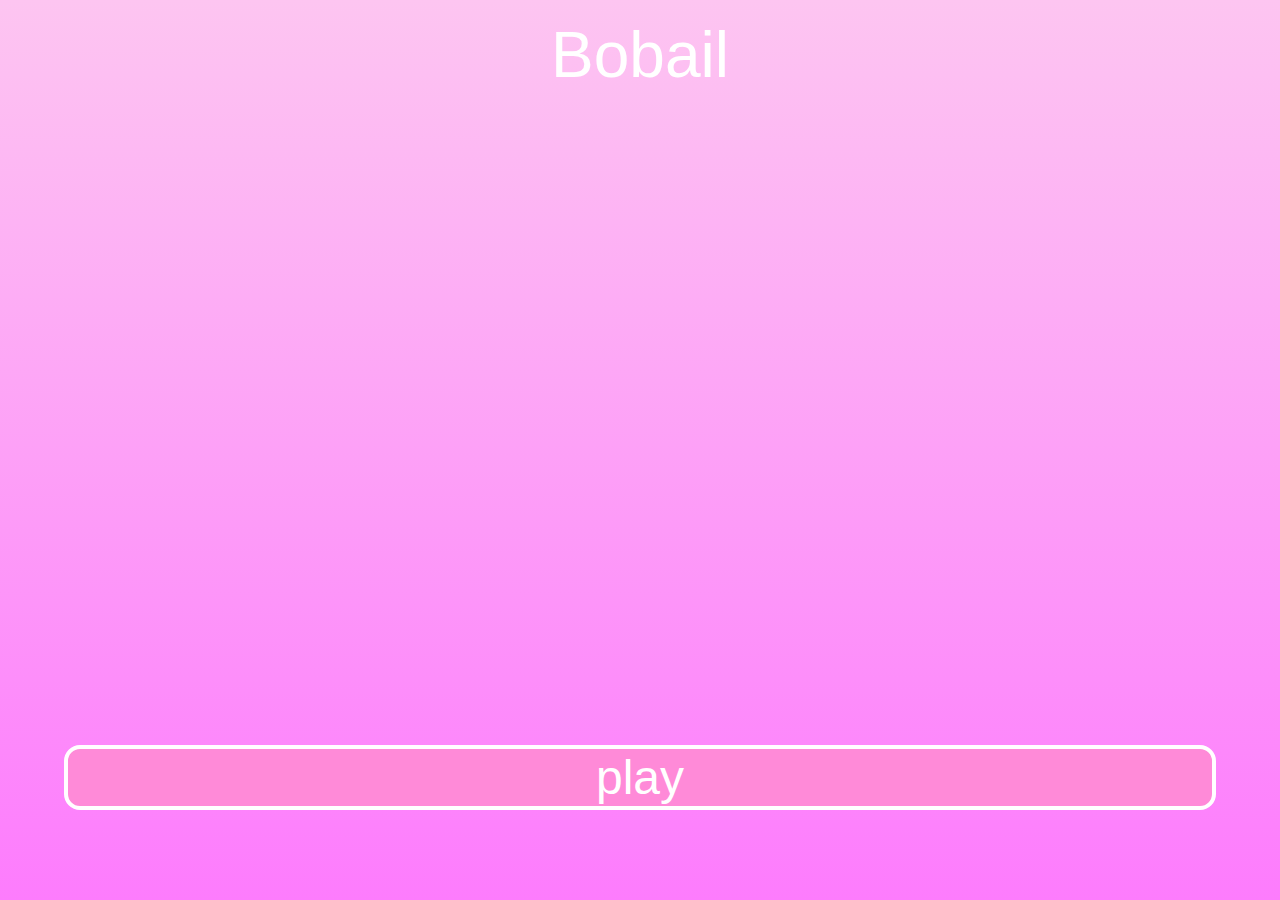
<file: bobail/index.html>
<!DOCTYPE html>
<head>
  <meta charset="UTF-8">
  <meta name="viewport" content="width=device-width, initial-scale=1" />
  <link rel="stylesheet" href="./style.css">
  <script src="https://code.jquery.com/jquery-3.3.1.js"></script>
	<script src="./script.js"></script>
  <link rel="preconnect" href="https://fonts.googleapis.com">
  <link rel="preconnect" href="https://fonts.gstatic.com" crossorigin>
  <link href="https://fonts.googleapis.com/css2?family=Jua&family=Slackey&display=swap" rel="stylesheet">
</head>
<body>
<div class="content-container title-container">
  <div class="title">Bobail</div>
  <div class="btn-container">
    <input class="title-btn" type="button" value="play">
  </div>
</div>
<div class="content-container game-container" style="display: none;">
  <div class="p1-display msg-display"></div>
  <div class="table-container">
    <div class="table-cell" id="c-1-1"></div>
    <div class="table-cell" id="c-1-2"></div>
    <div class="table-cell" id="c-1-3"></div>
    <div class="table-cell" id="c-1-4"></div>
    <div class="table-cell" id="c-1-5"></div>
    <div class="table-cell" id="c-2-1"></div>
    <div class="table-cell" id="c-2-2"></div>
    <div class="table-cell" id="c-2-3"></div>
    <div class="table-cell" id="c-2-4"></div>
    <div class="table-cell" id="c-2-5"></div>
    <div class="table-cell" id="c-3-1"></div>
    <div class="table-cell" id="c-3-2"></div>
    <div class="table-cell" id="c-3-3"></div>
    <div class="table-cell" id="c-3-4"></div>
    <div class="table-cell" id="c-3-5"></div>
    <div class="table-cell" id="c-4-1"></div>
    <div class="table-cell" id="c-4-2"></div>
    <div class="table-cell" id="c-4-3"></div>
    <div class="table-cell" id="c-4-4"></div>
    <div class="table-cell" id="c-4-5"></div>
    <div class="table-cell" id="c-5-1"></div>
    <div class="table-cell" id="c-5-2"></div>
    <div class="table-cell" id="c-5-3"></div>
    <div class="table-cell" id="c-5-4"></div>
    <div class="table-cell" id="c-5-5"></div>
  </div>
  <div class="p2-display msg-display"></div>
</div>
</body>

</html>
</file>
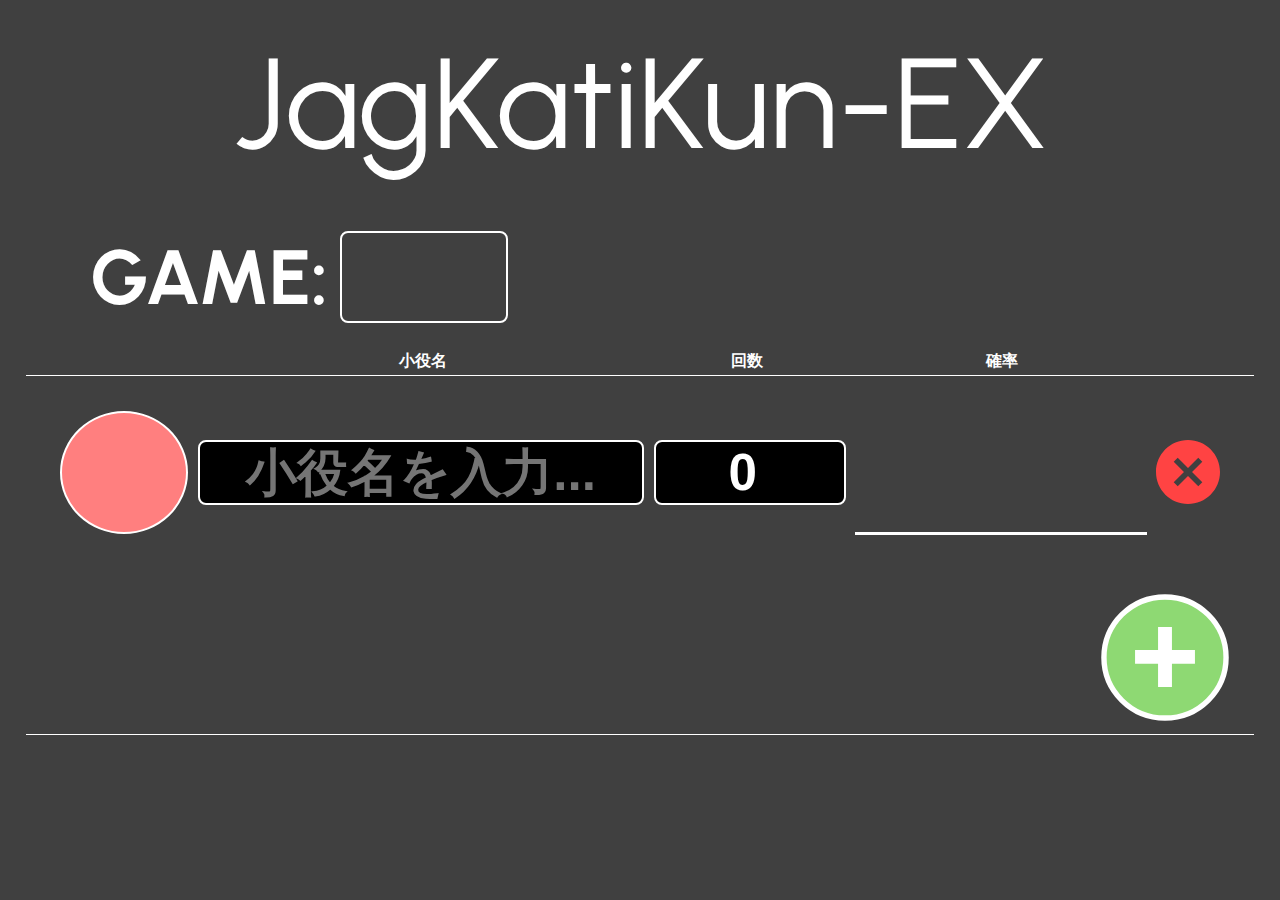
<file: jagkati/index.html>
<!DOCTYPE html>

<HEAD>
    <meta name="viewport" content="width=device-width, initial-scale=1">
    <meta charset="UTF-8">
    <link rel="stylesheet" href="./style.css">
    <script src="./jquery.min.js"></script>
    <script src="./source.js"></script>
    <link rel="preconnect" href="https://fonts.googleapis.com">
    <link rel="preconnect" href="https://fonts.gstatic.com" crossorigin>
    <link href="https://fonts.googleapis.com/css2?family=Urbanist:ital,wght@0,100..900;1,100..900&display=swap" rel="stylesheet">
    <link href="https://fonts.googleapis.com/css2?family=Orbitron:wght@400..900&display=swap" rel="stylesheet">
</HEAD>

<BODY>
    <div class="content_container">
        <div class="title_box">
            JagKatiKun-EX
        </div>
        <div class="game_input_box">
            <label class="game_input_label">
                GAME:
            </label>
            <input type="number" class="game_input">
        </div>
        <div class="counter_header_box">
            <table class="counter_header">
                <tr>
                        <th class="button_header_cell"></th>
                        <th class="name_header_cell">
                            小役名
                        </th>
                        <th class="count_header_cell">
                            回数
                        </th>
                        <th class="prob_header_cell">確率</th>
                        <th class="remove_header_cell"></th>
                </tr>
            </table>
        </div>
        <div class="counter_box">
            <div class="counter">
                <table class="counter_table">
                    <tr>
                        <td class="button_cell">
                            <input type="button" class="count_button" style="background-color:#ff7f7f;">
                        </td>
                        <td class="name_cell">
                            <input type="text" class="count_name" placeholder="小役名を入力...">
                        </td>
                        <td class="count_cell">
                            <input type="number" class="count_input" value="0">
                        </td>
                        <td class="prob_cell"></td>
                        <td class="remove_cell"><input type="button" class="remove_button"></td>
                    </tr>
                </table>
            </div>
        </div>
        <div class="counter_add_box">
            <input type="button" class="add_button">
        </div>
    </div>

    <div class="hidden_elm" style="display:none;">
        <div class="counter counter_copy">
            <table class="counter_table">
                <tr>
                    <td class="button_cell">
                        <input type="button" class="count_button">
                    </td>
                    <td class="name_cell">
                        <input type="text" class="count_name" placeholder="小役名を入力...">
                    </td>
                    <td class="count_cell">
                        <input type="number" class="count_input" value="0">
                    </td>
                    <td class="prob_cell"></td>
                    <td class="remove_cell"><input type="button" class="remove_button"></td>
                </tr>
            </table>
        </div>
    </div>
</BODY>
</html>
</file>
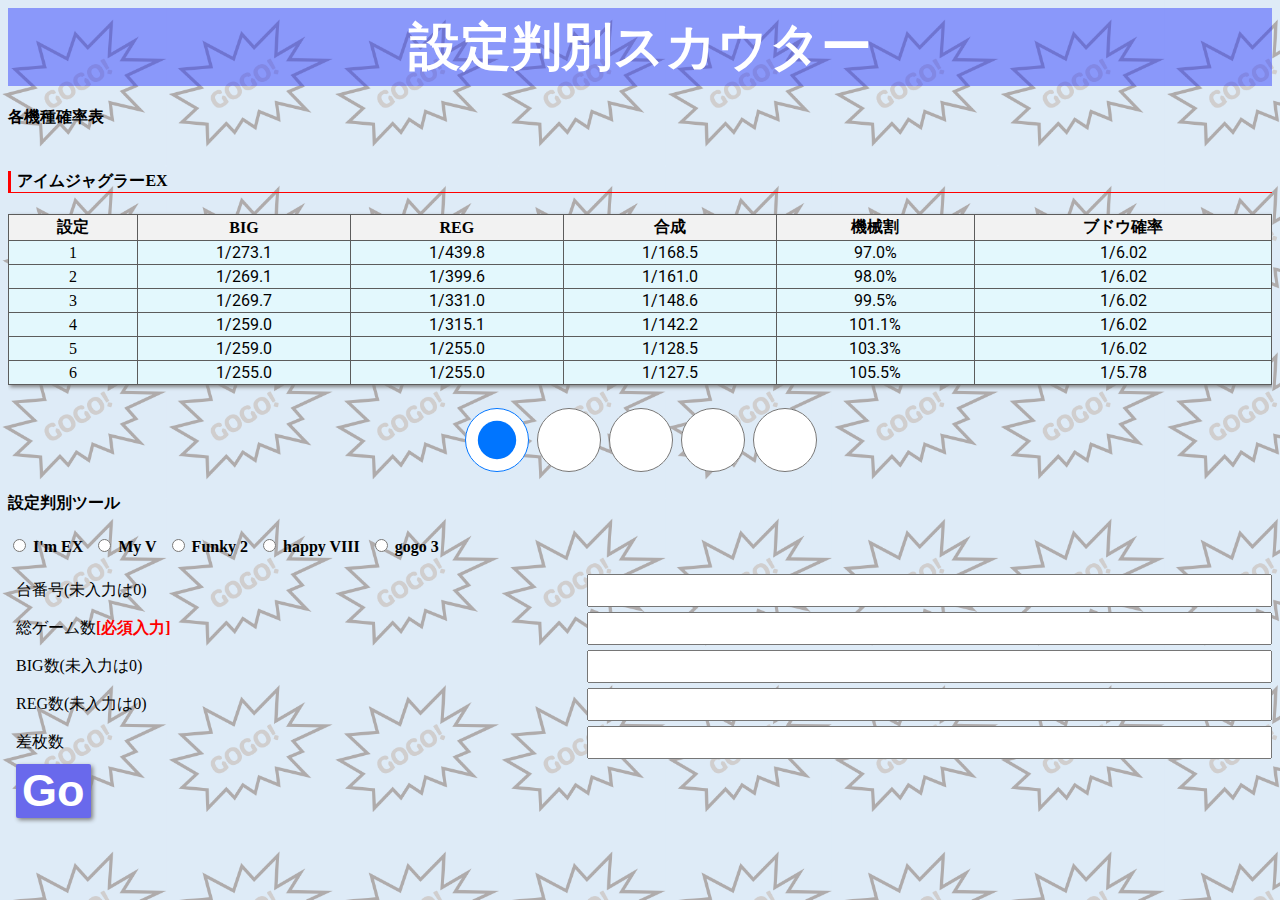
<file: jagsim/index.html>
<!DOCTYPE HTML>

<HEAD>

	<meta charset="utf-8">
	<meta name="viewport" content="width=device-width, initial-scale=1, minimum-scale=1.0" />
	<title>設定スカウター</title>
	<link rel="stylesheet" href="./style.css">
	<script src="https://code.jquery.com/jquery-3.3.1.js"></script>
	<script src="./source.js"></script>
	<link rel="preconnect" href="https://fonts.googleapis.com">
<link rel="preconnect" href="https://fonts.gstatic.com" crossorigin>
<link href="https://fonts.googleapis.com/css2?family=Roboto:ital,wght@0,100..900;1,100..900&display=swap" rel="stylesheet">
</HEAD>

<BODY>

<div class="title">設定判別スカウター</div>
<h4 class="content_title">各機種確率表</h4>
<div class = "content_table">
	<div class = "Im disp">
		<h4 class="machinetitle">アイムジャグラーEX</h4>
		
		<table class="setting">
		
			<tr>
				<th>設定</th>
				<th>BIG</th>
				<th>REG</th>
				<th>合成</th>
				<th>機械割</th>
				<th>ブドウ確率</th>
			</tr>
			
			<tr>
				<td>1</td>
				<td class="tbl_txt imbig">1/273.1</td>
				<td class="tbl_txt imreg">1/439.8</td>
				<td class="tbl_txt imcom">1/168.5</td>
				<td class="tbl_txt imroi">97.0%</td>
				<td class="tbl_txt imgrape">1/6.02</td>
			</tr>
			
			<tr>
				<td>2</td>
				<td class="tbl_txt imbig">1/269.1</td>
				<td class="tbl_txt imreg">1/399.6</td>
				<td class="tbl_txt imcom">1/161.0</td>
				<td class="tbl_txt imroi">98.0%</td>
				<td class="tbl_txt imgrape">1/6.02</td>
			</tr>
			
			<tr>
				<td>3</td>
				<td class="tbl_txt imbig">1/269.7</td>
				<td class="tbl_txt imreg">1/331.0</td>
				<td class="tbl_txt imcom">1/148.6</td>
				<td class="tbl_txt imroi">99.5%</td>
				<td class="tbl_txt imgrape">1/6.02</td>
			</tr>
			
			<tr>
				<td>4</td>
				<td class="tbl_txt imbig">1/259.0</td>
				<td class="tbl_txt imreg">1/315.1</td>
				<td class="tbl_txt imcom">1/142.2</td>
				<td class="tbl_txt imroi">101.1%</td>
				<td class="tbl_txt imgrape">1/6.02</td>
			</tr>
			
			<tr>
				<td>5</td>
				<td class="tbl_txt imbig">1/259.0</td>
				<td class="tbl_txt imreg">1/255.0</td>
				<td class="tbl_txt imcom">1/128.5</td>
				<td class="tbl_txt imroi">103.3%</td>
				<td class="tbl_txt imgrape">1/6.02</td>
			</tr>
			
			<tr>
				<td>6</td>
				<td class="tbl_txt imbig">1/255.0</td>
				<td class="tbl_txt imreg">1/255.0</td>
				<td class="tbl_txt imcom">1/127.5</td>
				<td class="tbl_txt imroi">105.5%</td>
				<td class="tbl_txt imgrape">1/5.78</td>
			</tr>
			
		</table>

	</div>
	<div class = "My disp">
		<h4 class="machinetitle">MyジャグラーV</h4>
		
		<table class="setting">
		
			<tr>
				<th>設定</th>
				<th>BIG</th>
				<th>REG</th>
				<th>合成</th>
				<th>機械割</th>
				<th>ブドウ確率</th>
			</tr>
			
			<tr>
				<td>1</td>
				<td class="tbl_txt mybig">1/273.1</td>
				<td class="tbl_txt myreg">1/409.6</td>
				<td class="tbl_txt mycom">1/163.8</td>
				<td class="tbl_txt myroi">97.0%</td>
				<td class="tbl_txt mygrape">1/5.9</td>
			</tr>
			
			<tr>
				<td>2</td>
				<td class="tbl_txt mybig">1/270.8</td>
				<td class="tbl_txt myreg">1/385.5</td>
				<td class="tbl_txt mycom">1/159.1</td>
				<td class="tbl_txt myroi">98.0%</td>
				<td class="tbl_txt mygrape">1/5.85</td>
			</tr>
			
			<tr>
				<td>3</td>
				<td class="tbl_txt mybig">1/266.4</td>
				<td class="tbl_txt myreg">1/336.1</td>
				<td class="tbl_txt mycom">1/148.6</td>
				<td class="tbl_txt myroi">99.9%</td>
				<td class="tbl_txt mygrape">1/5.8</td>
			</tr>
			
			<tr>
				<td>4</td>
				<td class="tbl_txt mybig">1/254.0</td>
				<td class="tbl_txt myreg">1/290.0</td>
				<td class="tbl_txt mycom">1/135.4</td>
				<td class="tbl_txt myroi">102.8%</td>
				<td class="tbl_txt mygrape">1/5.78</td>
			</tr>
			
			<tr>
				<td>5</td>
				<td class="tbl_txt mybig">1/240.1</td>
				<td class="tbl_txt myreg">1/268.6</td>
				<td class="tbl_txt mycom">1/126.8</td>
				<td class="tbl_txt myroi">105.3%</td>
				<td class="tbl_txt mygrape">1/5.76</td>
			</tr>
			
			<tr>
				<td>6</td>
				<td class="tbl_txt mybig">1/229.1</td>
				<td class="tbl_txt myreg">1/229.1</td>
				<td class="tbl_txt mycom">1/114.6</td>
				<td class="tbl_txt myroi">109.4%</td>
				<td class="tbl_txt mygrape">1/5.66</td>
			</tr>
			
		</table>

	</div>
	<div class = "Funky disp">
		<h4 class="machinetitle">ファンキージャグラー2</h4>
		
		<table class="setting">
		
			<tr>
				<th>設定</th>
				<th>BIG</th>
				<th>REG</th>
				<th>合成</th>
				<th>機械割</th>
				<th>ブドウ確率</th>
			</tr>
			
			<tr>
				<td>1</td>
				<td class="tbl_txt funkybig">1/266.4</td>
				<td class="tbl_txt funkyreg">1/439.8</td>
				<td class="tbl_txt funkycom">1/165.9</td>
				<td class="tbl_txt funkyroi">97.0%</td>
				<td class="tbl_txt funkygrape">1/5.94</td>
			</tr>
			
			<tr>
				<td>2</td>
				<td class="tbl_txt funkybig">1/259.0</td>
				<td class="tbl_txt funkyreg">1/407.1</td>
				<td class="tbl_txt funkycom">1/158.3</td>
				<td class="tbl_txt funkyroi">98.5%</td>
				<td class="tbl_txt funkygrape">1/5.92</td>
			</tr>
			
			<tr>
				<td>3</td>
				<td class="tbl_txt funkybig">1/256.0</td>
				<td class="tbl_txt funkyreg">1/366.1</td>
				<td class="tbl_txt funkycom">1/150.7</td>
				<td class="tbl_txt funkyroi">99.8%</td>
				<td class="tbl_txt funkygrape">1/5.88</td>
			</tr>
			
			<tr>
				<td>4</td>
				<td class="tbl_txt funkybig">1/249.2</td>
				<td class="tbl_txt funkyreg">1/322.8</td>
				<td class="tbl_txt funkycom">1/140.6</td>
				<td class="tbl_txt funkyroi">102.0%</td>
				<td class="tbl_txt funkygrape">1/5.83</td>
			</tr>
			
			<tr>
				<td>5</td>
				<td class="tbl_txt funkybig">1/240.1</td>
				<td class="tbl_txt funkyreg">1/299.3</td>
				<td class="tbl_txt funkycom">1/133.2</td>
				<td class="tbl_txt funkyroi">104.3%</td>
				<td class="tbl_txt funkygrape">1/5.76</td>
			</tr>
			
			<tr>
				<td>6</td>
				<td class="tbl_txt funkybig">1/219.9</td>
				<td class="tbl_txt funkyreg">1/262.1</td>
				<td class="tbl_txt funkycom">1/119.6</td>
				<td class="tbl_txt funkyroi">109.0%</td>
				<td class="tbl_txt funkygrape">1/5.67</td>
			</tr>
			
		</table>

	</div>
	<div class = "happy disp">
		<h4 class="machinetitle">ハッピージャグラー VIII</h4>
		
		<table class="setting">
		
			<tr>
				<th>設定</th>
				<th>BIG</th>
				<th>REG</th>
				<th>合成</th>
				<th>機械割</th>
				<th>ブドウ確率</th>
			</tr>
			
			<tr>
				<td>1</td>
				<td class="tbl_txt happybig">1/273.1</td>
				<td class="tbl_txt happyreg">1/397.2</td>
				<td class="tbl_txt happycom">1/161.8</td>
				<td class="tbl_txt happyroi">97.0%</td>
				<td class="tbl_txt happygrape">1/6.05</td>
			</tr>
			
			<tr>
				<td>2</td>
				<td class="tbl_txt happybig">1/270.8</td>
				<td class="tbl_txt happyreg">1/362.1</td>
				<td class="tbl_txt happycom">1/154.9</td>
				<td class="tbl_txt happyroi">98.1%</td>
				<td class="tbl_txt happygrape">1/6.01</td>
			</tr>
			
			<tr>
				<td>3</td>
				<td class="tbl_txt happybig">1/263.2</td>
				<td class="tbl_txt happyreg">1/332.7</td>
				<td class="tbl_txt happycom">1/146.9</td>
				<td class="tbl_txt happyroi">99.9%</td>
				<td class="tbl_txt happygrape">1/5.98</td>
			</tr>
			
			<tr>
				<td>4</td>
				<td class="tbl_txt happybig">1/254.0</td>
				<td class="tbl_txt happyreg">1/300.6</td>
				<td class="tbl_txt happycom">1/137.7</td>
				<td class="tbl_txt happyroi">102.9%</td>
				<td class="tbl_txt happygrape">1/5.83</td>
			</tr>
			
			<tr>
				<td>5</td>
				<td class="tbl_txt happybig">1/239.2</td>
				<td class="tbl_txt happyreg">1/273.1</td>
				<td class="tbl_txt happycom">1/127.5</td>
				<td class="tbl_txt happyroi">105.8%</td>
				<td class="tbl_txt happygrape">1/5.81</td>
			</tr>
			
			<tr>
				<td>6</td>
				<td class="tbl_txt happybig">1/226.0</td>
				<td class="tbl_txt happyreg">1/256.0</td>
				<td class="tbl_txt happycom">1/120.0</td>
				<td class="tbl_txt happyroi">108.4%</td>
				<td class="tbl_txt happygrape">1/5.79</td>
			</tr>
			
		</table>

	</div>
	<div class = "gogo disp">
		<h4 class="machinetitle">GOGOジャグラー 3</h4>
		
		<table class="setting">
		
			<tr>
				<th>設定</th>
				<th>BIG</th>
				<th>REG</th>
				<th>合成</th>
				<th>機械割</th>
				<th>ブドウ確率</th>
			</tr>
			
			<tr>
				<td>1</td>
				<td class="tbl_txt gogobig">1/259.0</td>
				<td class="tbl_txt gogoreg">1/354.2</td>
				<td class="tbl_txt gogocom">1/149.6</td>
				<td class="tbl_txt gogoroi">97.2%</td>
				<td class="tbl_txt gogogrape">1/6.25</td>
			</tr>
			
			<tr>
				<td>2</td>
				<td class="tbl_txt gogobig">1/258.0</td>
				<td class="tbl_txt gogoreg">1/332.7</td>
				<td class="tbl_txt gogocom">1/145.3</td>
				<td class="tbl_txt gogoroi">98.2%</td>
				<td class="tbl_txt gogogrape">1/6.2</td>
			</tr>
			
			<tr>
				<td>3</td>
				<td class="tbl_txt gogobig">1/257.0</td>
				<td class="tbl_txt gogoreg">1/306.2</td>
				<td class="tbl_txt gogocom">1/139.7</td>
				<td class="tbl_txt gogoroi">99.4%</td>
				<td class="tbl_txt gogogrape">1/6.15</td>
			</tr>
			
			<tr>
				<td>4</td>
				<td class="tbl_txt gogobig">1/254.0</td>
				<td class="tbl_txt gogoreg">1/268.6</td>
				<td class="tbl_txt gogocom">1/130.5</td>
				<td class="tbl_txt gogoroi">101.6%</td>
				<td class="tbl_txt gogogrape">1/6.07</td>
			</tr>
			
			<tr>
				<td>5</td>
				<td class="tbl_txt gogobig">1/247.3</td>
				<td class="tbl_txt gogoreg">1/247.3</td>
				<td class="tbl_txt gogocom">1/123.7</td>
				<td class="tbl_txt gogoroi">103.8%</td>
				<td class="tbl_txt gogogrape">1/6.0</td>
			</tr>
			
			<tr>
				<td>6</td>
				<td class="tbl_txt gogobig">1/234.9</td>
				<td class="tbl_txt gogoreg">1/234.9</td>
				<td class="tbl_txt gogocom">1/117.4</td>
				<td class="tbl_txt gogoroi">106.5%</td>
				<td class="tbl_txt gogogrape">1/5.32</td>
			</tr>
			
		</table>

	</div>
</div>
<div class="radio_buttons">
	<input type="radio" class="dispSelectRadio" name="dispSelect" value="0" checked> 
	<input type="radio" class="dispSelectRadio" name="dispSelect" value="1">
	<input type="radio" class="dispSelectRadio" name="dispSelect" value="2"> 
	<input type="radio" class="dispSelectRadio" name="dispSelect" value="3">
	<input type="radio" class="dispSelectRadio" name="dispSelect" value="4">
</div>
<h4 class="content_title">設定判別ツール</h4>

<div class = "app">

	<div class="machine_radio">
		<div>
			<input type="radio" id = "im" name="machine" value="0">
			<label for ="im" class="machine_name_label">I'm EX</label>
		</div>
		<div>		
			<input type="radio" id = "my" name="machine" value="1">
			<label for ="my" class="machine_name_label">My V</label>
		</div>
		<div>
			<input type="radio" id = "funky" name="machine" value="2">
			<label for ="funky" class="machine_name_label">Funky 2</label>
		</div>
		<div>
			<input type="radio" id = "happy" name="machine" value="3">
			<label for ="happy" class="machine_name_label">happy VIII</label>
		</div>
		<div>
			<input type="radio" id = "gogo" name="machine" value="4">
			<label for ="gogo" class="machine_name_label">gogo 3</label>
		</div>
	</div>

	<div class="cnt_input_container">
		<table class="cnt_table">
			<tr>
				<td class="cnt_input_label">台番号(未入力は0)</td>
				<td><input type="number" pattern="\d*" class="cnt_input machine_num"></td>
			</tr>
			<tr>
				<td class="cnt_input_label">総ゲーム数<span style="color:#f00; font-weight: bold;">[必須入力]</span></td>
				<td><input type="number" pattern="\d*" class="cnt_input allgame"></td>
			</tr>
			<tr>
				<td class="cnt_input_label">BIG数(未入力は0)</td>
				<td><input type="number" pattern="\d*" class="cnt_input bigcnt"></td>
			</tr>
			<tr>
				<td class="cnt_input_label">REG数(未入力は0)</td>
				<td><input type="number" pattern="\d*" class="cnt_input regcnt"></td>
			</tr>
			<tr>
				<td class="cnt_input_label">差枚数</td>
				<td><input type="number" class="cnt_input asset"></td>
			</tr>
			<tr >
				<td colspan="2">
					<input type="button" class="btn" id="go" name="execute" value="Go"></button>
				</td>
			</tr>
		</table>
	</div>
	
</div>

<div class = "answer">

	<div class="error">
		<h4>エラー</h4>
		<p class="allgame_notinputed">総ゲーム数を入力してください。</p>
		<p class="machine_notselected">機種を選択してください。</p>
	</div>

	<div class="result">
		<h4>判別結果</h4>
		<table class="result_disp">
			<tr>
				<th class="result_header">選択機種</th>
				<td colspan="2" class="select_machine result_data" style="text-align: center;">選択機種表示</td>
			</tr>
			<tr><td style="padding:3px 0;"></td><td></td></tr>
			<tr>
				<td></td>
				<th class="result_header">確率</th>
			</tr>
			<tr>
				<th class="result_header">BIG</th>
				<td class="big_probabilty result_data">BIG確率表示</td>
			</tr>

			<tr>
				<th class="result_header">REG</th>
				<td class="reg_probabilty result_data">REG確率表示</td>
			</tr>

			<tr>
				<th class="result_header">合成</th>
				<td class="com_probabilty result_data">合成確率表示</td>
			</tr>

			<tr>
				<th class="result_header">ブドウ逆算</th>
				<td class="grape_probabilty result_data">ブドウ逆算値</td>
			</tr>

			<tr>
				<th class="result_header">機械割</th>
				<td class="roi result_data">機械割表示</td>
			</tr>
		</table>

		<input type="button" class="save-btn btn" value="保存">
	</div>
</div>

<div class="input-history">
	<table class="history-tbl" style="display: none;">
		<tr class="tbl-header">
			<th>入力日時</th>
			<th>台番号</th>
			<th>回転数</th>
			<th>BIG回数</th>
			<th>REG回数</th>
			<th>差枚数</th>
			<th>BIG確率</th>
			<th>REG確率</th>
			<th>合成確率</th>
			<th>ブドウ逆算</th>
		</tr>
	</table>
</div>

</BODY>

</HTML>
</file>
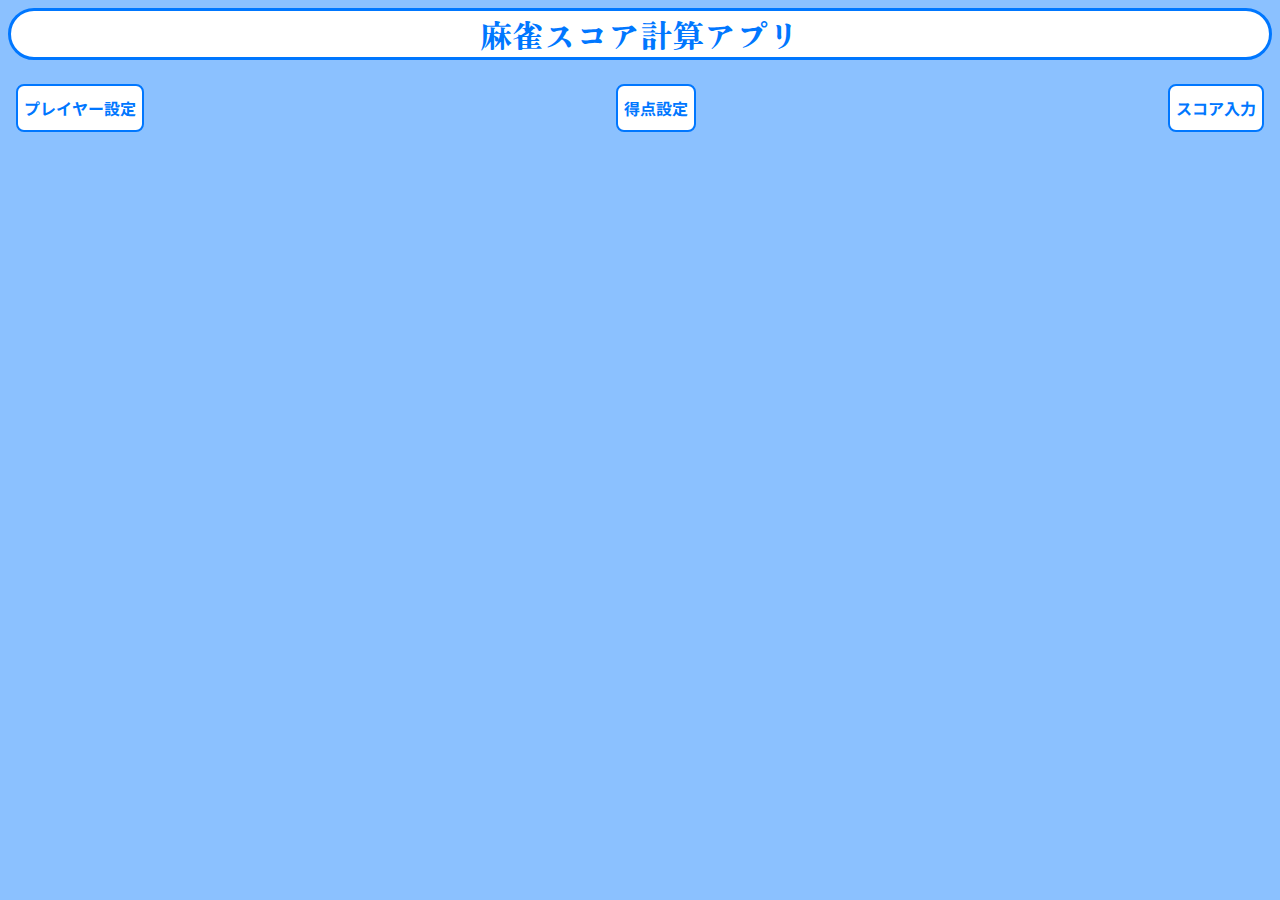
<file: janscore/index.html>
<!DOCTYPE HTML>

<HEAD>
	<meta charset="utf-8">
	<meta name="viewport" content="width=device-width, initial-scale=1">
	<link rel="preconnect" href="https://fonts.googleapis.com">
	<link rel="preconnect" href="https://fonts.gstatic.com" crossorigin>
	<link href="https://fonts.googleapis.com/css2?family=Zen+Antique+Soft&display=swap" rel="stylesheet">
	<link href="https://fonts.googleapis.com/css2?family=Noto+Sans+JP:wght@100..900&display=swap" rel="stylesheet">
	<link href="https://fonts.googleapis.com/css2?family=Roboto:ital,wght@0,100..900;1,100..900&display=swap" rel="stylesheet">
	<script src="https://code.jquery.com/jquery-3.3.1.js"></script>
	<script src="./script.js"></script>
	<link rel="stylesheet" href="./style.css" type="text/css">
	<title>testApp</title>
</HEAD>

<BODY>
<div class="content-container">
	<div class="content-header">
		麻雀スコア計算アプリ
	</div>
	<div class="container-header">設定</div>
	<div class="setting-btn-container container">
		<input type="button" class="btn btn-primary" onclick="openModal('player')" value="プレイヤー設定">
		<input type="button" class="btn btn-primary" onclick="openModal('point')" value="得点設定">
		<input type="button" class="btn btn-primary" onclick="openModal('result')" value="スコア入力">
	</div>
	<div class="modal" id="point-setting">
		<div class="modal-content">
			<div class="modal-header">得点設定</div>
			<div class="point-input">
				<label class="box-title">配給/返却</label>
				<div class="start-point">
					<label class="input-label-block">配給原点 : </label><input type="number" id="start-point-val"><label class="label_fill_zero">000</label>
					<div class="error-msg" id="start-point-not-empty">
						配給原点は空欄にできません
					</div>
					<div class="error-msg" id="start-point-mast-integer">
						配給原点は0より大きい数字を入力してください
					</div>
				</div>
				<div class="end-point">
					<label class="input-label-block">返却点 : </label><input type="number" id="end-point-val"><label  class="label_fill_zero">000</label>
					<div class="error-msg" id="end-point-not-empty">
						返却点は空欄に出来ません
					</div>
					<div class="error-msg" id="end-point-mast-integer">
						返却点は0より大きい値を入力してください
					</div>
					<div class="error-msg" id="end-point-mast-over-start-point">
						返却点は配給原点より大きい値を入力してください
					</div>
				</div>
			</div>

			<div class="lank-bonus-input">
				<label class="box-title">順位ウマ</label>
				<div class="bonas-input" id="1st-bonas-input">
					<label class="input-label-inline">1位 : </label><input type="number" id="1st-bonas" class="bonas-input">
				</div>
				<div class="bonas-input" id="2nd-bonas-input">
					<label class="input-label-inline">2位 : </label><input type="number" id="2nd-bonas" class="bonas-input">
				</div>
				<div class="bonas-input" id="3rd-bonas-input">
					<label class="input-label-inline">3位 : </label><input type="number" id="3rd-bonas" class="bonas-input">
				</div>
				<div class="bonas-input" id="4th-bonas-input">
					<label class="input-label-inline">4位 : </label><input type="number" id="4th-bonas" class="bonas-input">
				</div>
				<div class="error-msg" id="bonas-input-error">
					ウマの入力が不正です
				</div>
			</div>

			<div class="bust-bonas-input">
				<label class="box-title">トビ賞</label>
				<label class="input-label-inline">トビ賞 : </label><input type="number" id="bust-bonas">
				<div class="error-msg" id="bust-bonas-input-error">
					トビ賞の入力が不正です
				</div>
			</div>

			<div class="bust-point-setting">
				<label class="box-title">ハコ設定</label>
				<input type="checkbox" class="bust-setting-checkbox" id="bust-setting"><label for="bust-setting" class="input-label-inline">0点をハコ下にする</label>
			</div>

			<div class="btn-container">
				<input type="button" class="btn btn-primary submit-btn" value="決定" onclick="setPointSetting()">
				<input type="button" class="btn btn-primary close-btn" value="戻る" onclick="modalClose('point')">
			</div>
		</div>
	</div>
	<div class="modal" id="player-setting">
		<div class="modal-content">
			<div class="setting-player-count">
				<div class="modal-header">プレイヤー設定</div>
				<label class="box-title">対局人数</label>
				<div class="player-count-radio">
					<input type="radio" class="player-count-setting-radio" id="3Players" name="player-count" value="3">
					<label class="input-label-inline label-for-players select-label-first" for="3Players">3</label>
					<input type="radio" class="player-count-setting-radio" id="4Players" name="player-count" value="4">
					<label class="input-label-inline label-for-players select-label-end" for="4Players">4</label>
				</div>
			</div>
			<div class="player-name-input">
					<label class="box-title">プレイヤー名</label>
					<div class="player1">
						<label class="input-label-inline">プレイヤー1</label>
						<input type="text" id="player1-name">
						<div class="error-msg" id="player1-name-empty-error">
							名前を入力してください
						</div>
					</div>
					<div class="player2">
						<label class="input-label-inline">プレイヤー2</label>
						<input type="text" id="player2-name">
						<div class="error-msg" id="player2-name-empty-error">
							名前を入力してください
						</div>
					</div>
					<div class="player3">
						<label class="input-label-inline">プレイヤー3</label>
						<input type="text" id="player3-name">
						<div class="error-msg" id="player3-name-empty-error">
							名前を入力してください
						</div>
					</div>
					<div class="player4">
						<label class="input-label-inline">プレイヤー4</label>
						<input type="text" id="player4-name">
						<div class="error-msg" id="player4-name-empty-error">
							名前を入力してください
						</div>
					</div>
			</div>
			<div class="btn-container">
				<input type="button" class="btn btn-primary submit-btn" value="決定" onclick="setPlayerSetting()">
				<input type="button" class="btn btn-primary close-btn" value="閉じる" onclick="modalClose('player')">
			</div>
		</div>
	</div>

	<div class="modal" id="result-input" style="display: block;">
		<div class="modal-content">
			<div class="player-point-input-container">
				<div class="modal-header">スコア入力</div>
				<div class="player1">
						<label class="input-label-block" id="player1-point-name-label"></label>
						<input class="input-result-point" type="number" id="player1-point"><label  class="label_fill_zero">00</label>
						<select class="select-position" id="player1-position">
							<option value="1-1">東</option>
							<option value="1-2">南</option>
							<option value="1-3">西</option>
							<option value="1-4" class="hideOptionfor4">北</option>
						</select>
						<div class="bust-select-container" id="bust-p1">
							<label class="bust-select-label">トビ賞:</label>
							<select class="bust-select" id="bust-select-p1">

							</select>
						</div>
						<div class="error-msg" id="player1-point-empty-error">
							最終持ち点を入力してください
						</div>
				</div>
				<div class="player2">
						<label class="input-label-block" id="player2-point-name-label"></label>
						<input  class="input-result-point" type="number" id="player2-point"><label  class="label_fill_zero">00</label>
						<select class="select-position" id="player2-position">
							<option value="2-1">東</option>
							<option value="2-2">南</option>
							<option value="2-3">西</option>
							<option value="2-4" class="hideOptionfor4">北</option>
						</select>
						<div class="bust-select-container" id="bust-p2">
							<label class="bust-select-label">トビ賞:</label>
							<select class="bust-select" id="bust-select-p2">

							</select>
						</div>
						<div class="error-msg" id="player2-point-empty-error">
							最終持ち点を入力してください
						</div>
				</div>
				<div class="player3">
						<label class="input-label-block" id="player3-point-name-label"></label>
						<input class="input-result-point" type="number" id="player3-point" ><label  class="label_fill_zero">00</label>
						<select class="select-position" id="player3-position">
							<option value="3-1">東</option>
							<option value="3-2">南</option>
							<option value="3-3">西</option>
							<option value="3-4" class="hideOptionfor4">北</option>
						</select>
						<div class="bust-select-container" id="bust-p3">
							<label class="bust-select-label">トビ賞:</label>
							<select class="bust-select" id="bust-select-p3">

							</select>
						</div>
						<div class="error-msg" id="player3-point-empty-error">
							最終持ち点を入力してください
						</div>
				</div>
				<div class="player4">
						<label class="input-label-block" id="player4-point-name-label"></label>
						<input class="input-result-point" type="number" id="player4-point"><label  class="label_fill_zero">00</label>
						<select class="select-position" id="player4-position">
							<option value="4-1">東</option>
							<option value="4-2">南</option>
							<option value="4-3">西</option>
							<option value="4-4">北</option>
						</select>
						<div class="bust-select-container" id="bust-p4">
							<label class="bust-select-label">トビ賞:</label>
							<select class="bust-select" id="bust-select-p4">

							</select>
						</div>
						<div class="error-msg" id="player4-point-empty-error">
							最終持ち点を入力してください
						</div>
				</div>
				<div class="bust-select-container">
					<label class="bust-select-label">トビ賞:</label>
					<select class="bust-select">
						
					</select>
				</div>
				<div class="invalid-error">
					<div class="error-msg" id="invalid-result-error">
						最終持ち点の入力が不正です
					</div>
					<div class="error-msg" id="invalid-position-error">
						風の指定が不正です
					</div>
				</div>
			</div>
			<div class="btn-container">
				<input type="button" class="btn btn-primary submit-btn" value="決定" onclick="setResult()">
				<input type="button" class="btn btn-primary close-btn" value="戻る" onclick="modalClose('result')">
			</div>
		</div>
	</div>

	<!-- 修正用モーダル -->
	<div class="modal" id="fix-result-input" style="display: block;">
		<div class="modal-content">
			<div class="player-point-input-container">
				<div class="modal-header">スコア修正</div>
				<div class="player1">
						<label class="input-label-block" id="player1-fix-point-name-label"></label>
						<input class="input-result-point" type="number" id="player1-fix-point"><label  class="label_fill_zero">00</label>
						<select class="select-position" id="player1-fix-position">
							<option value="1-1">東</option>
							<option value="1-2">南</option>
							<option value="1-3">西</option>
							<option value="1-4" class="hideOptionfor4">北</option>
						</select>
						<div class="bust-select-container" id="bust-p1">
							<label class="bust-select-label">トビ賞:</label>
							<select class="bust-select" id="bust-select-p1">

							</select>
						</div>
						<div class="error-msg" id="player1-point-empty-error">
							最終持ち点を入力してください
						</div>
				</div>
				<div class="player2">
						<label class="input-label-block" id="player2-fix-point-name-label"></label>
						<input  class="input-result-point" type="number" id="player2-fix-point"><label  class="label_fill_zero">00</label>
						<select class="select-position" id="player2-fix-position">
							<option value="2-1">東</option>
							<option value="2-2">南</option>
							<option value="2-3">西</option>
							<option value="2-4" class="hideOptionfor4">北</option>
						</select>
						<div class="bust-select-container" id="bust-p2">
							<label class="bust-select-label">トビ賞:</label>
							<select class="bust-select" id="bust-select-p2">

							</select>
						</div>
						<div class="error-msg" id="player2-point-empty-error">
							最終持ち点を入力してください
						</div>
				</div>
				<div class="player3">
						<label class="input-label-block" id="player3-fix-point-name-label"></label>
						<input class="input-result-point" type="number" id="player3-fix-point" ><label  class="label_fill_zero">00</label>
						<select class="select-position" id="player3-fix-position">
							<option value="3-1">東</option>
							<option value="3-2">南</option>
							<option value="3-3">西</option>
							<option value="3-4" class="hideOptionfor4">北</option>
						</select>
						<div class="bust-select-container" id="bust-p3">
							<label class="bust-select-label">トビ賞:</label>
							<select class="bust-select" id="bust-select-p3">

							</select>
						</div>
						<div class="error-msg" id="player3-point-empty-error">
							最終持ち点を入力してください
						</div>
				</div>
				<div class="player4">
						<label class="input-label-block" id="player4-fix-point-name-label"></label>
						<input class="input-result-point" type="number" id="player4-fix-point"><label  class="label_fill_zero">00</label>
						<select class="select-position" id="player4-fix-position">
							<option value="4-1">東</option>
							<option value="4-2">南</option>
							<option value="4-3">西</option>
							<option value="4-4">北</option>
						</select>
						<div class="bust-select-container" id="bust-p4">
							<label class="bust-select-label">トビ賞:</label>
							<select class="bust-select" id="bust-select-p4">

							</select>
						</div>
						<div class="error-msg" id="player4-point-empty-error">
							最終持ち点を入力してください
						</div>
				</div>
				<div class="bust-select-container">
					<label class="bust-select-label">トビ賞:</label>
					<select class="bust-select">
						
					</select>
				</div>
				<div class="invalid-error">
					<div class="error-msg" id="invalid-result-error">
						最終持ち点の入力が不正です
					</div>
					<div class="error-msg" id="invalid-position-error">
						風の指定が不正です
					</div>
				</div>
			</div>
			<div class="btn-container">
				<input type="button" class="btn btn-primary submit-btn" value="決定" onclick="setResult()">
				<input type="button" class="btn btn-primary close-btn" value="戻る" onclick="modalClose('result')">
			</div>
		</div>
	</div>
	<!-- モーダルここまで -->


	<div class="container-header" id="setting-info-header">設定情報</div>
	<div class="setting-info-container">
		<table class="setting-info-table">
			<tr>
				<th class="setting-info-title">対局人数</th>
				<td id="player-count-info">4人</td>
			</tr>
			<tr>
				<th class="setting-info-title">配給原点</th>
				<td id="start-point-info">25000</td>
			</tr>
			<tr>
				<th class="setting-info-title">返却点</td>
				<td id="end-point-info">30000</td>
			</tr>
			<tr>
				<th class="setting-info-title">順位ウマ</th>
				<td id="1st-bonas-info">1位:10</td>
				<td id="2nd-bonas-info">2位:5</td>
				<td id="3rd-bonas-info">3位:-5</td>
				<td id="4th-bonas-info">4位:-10</td>
			</tr>
			<tr>
				<th class="setting-info-title">トビ賞</th>
				<td id="bust-bonas-info">20</tr>
			</tr>
			<tr>
				<th class="setting-info-title">0点をトビ</th>
				<td id="bust-limit-info"></td>
			</tr>
		</table>
	</div>

	<div class="container-header" id="disp-result-table">スコア</div>
	<div class="result-table-container" id="result-table-container">
		<table class="result-table">
			<tr id="player-name-header">
				<th class="total-point"></th>
				<th id="player1-name-header"></th>
				<th id="player2-name-header"></th>
				<th id="player3-name-header"></th>
				<th id="player4-name-header"></th>
			</tr>
			<tr class="result-point-sum">
				<td>計</td>
				<td id="player1-total"></td>
				<td id="player2-total"></td>
				<td id="player3-total"></td>
				<td id="player4-total"></td>
			</tr>
		</table>
	</div>

</div>

</div>

</BODY>

</HTML>
</file>
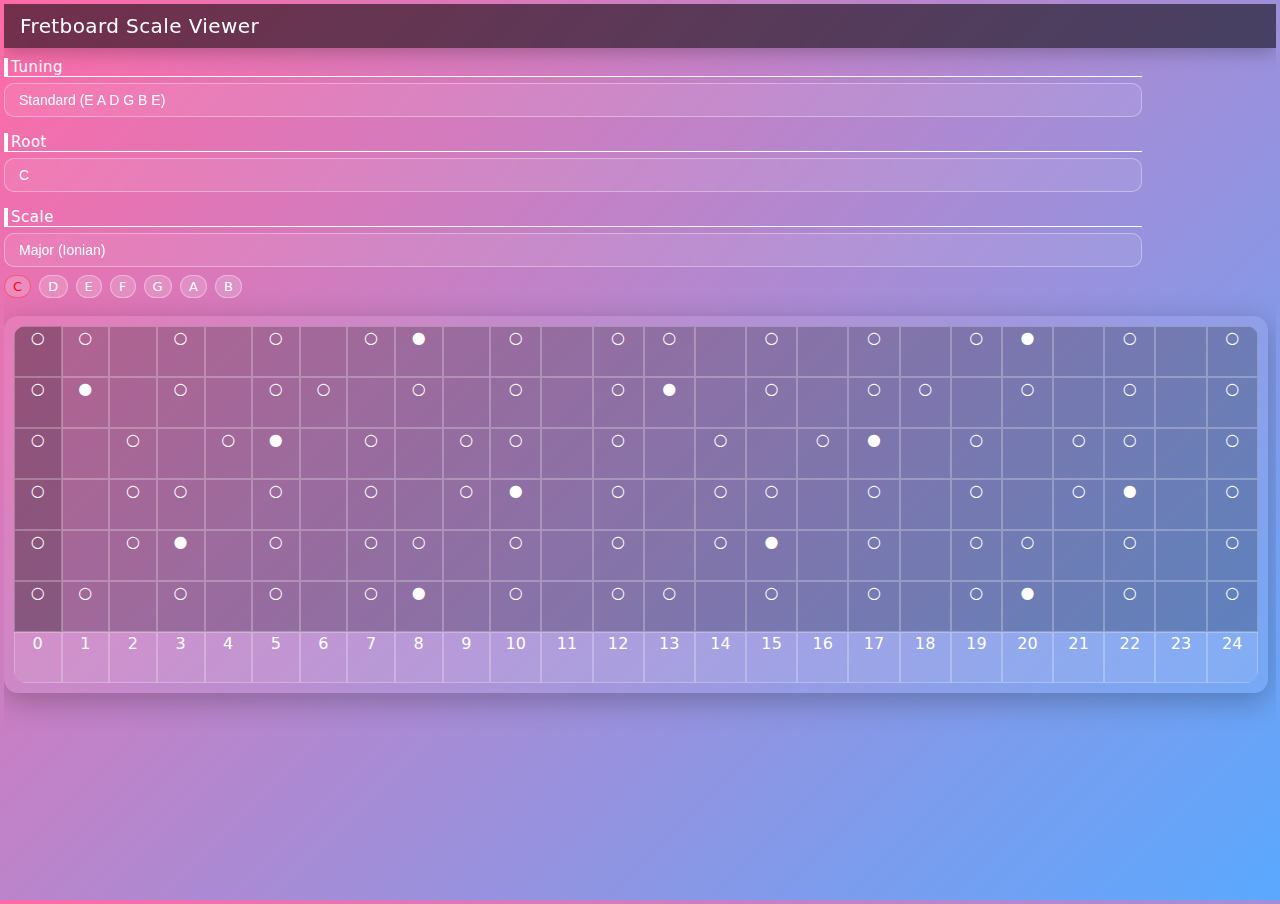
<file: scaleviewer/index.html>
<!DOCTYPE HTML>

<HEAD>
	<meta charset="utf-8">
	<meta name="viewport" content="width=device-width, initial-scale=1">
	<link rel="preconnect" href="https://fonts.googleapis.com">
	<link rel="preconnect" href="https://fonts.gstatic.com" crossorigin>
	<script src="https://code.jquery.com/jquery-3.3.1.js"></script>
	<script src="./script.js"></script>
	<link rel="stylesheet" href="./style.css" type="text/css">
	<title>temp</title>
</HEAD>

<BODY>
<header class="app-header">
  <div class="app-header__inner">
    <div class="app-header__title">Fretboard Scale Viewer</div>
  </div>
</header>
<div class="content-container">
	<div class="select-config-container">

			<div class="config-block">
					<div class="config-label">Tuning</div>
					<select class="config-selector" id="tuning-selector">
							<option value="0">Regular</option>
					</select>
			</div>

			<div class="config-block">
					<div class="config-label">Root</div>
					<select class="config-selector" id="root-selector">
							<option value="0">C</option>
							<option value="1">C#/Db</option>
							<option value="2">D</option>
							<option value="3">D#</option>
							<option value="4">E</option>
							<option value="5">F</option>
							<option value="6">F#/Gb</option>
							<option value="7">G</option>
							<option value="8">G#/Ab</option>
							<option value="9">A</option>
							<option value="10">A#/Bb</option>
							<option value="11">B</option>
					</select>
			</div>

			<div class="config-block">
					<div class="config-label">Scale</div>
					<select class="config-selector" id="scale-selector">
							<option value="0">Major</option>
					</select>
					<div id="in-scale-str" class="scale-chip-list" aria-live="polite"></div>
			</div>

	</div>
	<div class="flat-disp-container">
		<table class="flat-disp">
			<tr id="tr-1">
				<td class="open-string" id="fl-1-0"></td>
				<td id="tr-1-1"></td>
				<td id="tr-1-2"></td>
				<td id="tr-1-3"></td>
				<td id="tr-1-4"></td>
				<td id="tr-1-5"></td>
				<td id="tr-1-6"></td>
				<td id="tr-1-7"></td>
				<td id="tr-1-8"></td>
				<td id="tr-1-9"></td>
				<td id="tr-1-10"></td>
				<td id="tr-1-11"></td>
				<td id="tr-1-12"></td>
				<td id="tr-1-13"></td>
				<td id="tr-1-14"></td>
				<td id="tr-1-15"></td>
				<td id="tr-1-16"></td>
				<td id="tr-1-17"></td>
				<td id="tr-1-18"></td>
				<td id="tr-1-19"></td>
				<td id="tr-1-20"></td>
				<td id="tr-1-21"></td>
				<td id="tr-1-22"></td>
				<td id="tr-1-23"></td>
				<td id="tr-1-24"></td>
			</tr>
			<tr id="tr-2">
				<td class="open-string" id="fl-2-0"></td>
				<td id="tr-2-1"></td>
				<td id="tr-2-2"></td>
				<td id="tr-2-3"></td>
				<td id="tr-2-4"></td>
				<td id="tr-2-5"></td>
				<td id="tr-2-6"></td>
				<td id="tr-2-7"></td>
				<td id="tr-2-8"></td>
				<td id="tr-2-9"></td>
				<td id="tr-2-10"></td>
				<td id="tr-2-11"></td>
				<td id="tr-2-12"></td>
				<td id="tr-2-13"></td>
				<td id="tr-2-14"></td>
				<td id="tr-2-15"></td>
				<td id="tr-2-16"></td>
				<td id="tr-2-17"></td>
				<td id="tr-2-18"></td>
				<td id="tr-2-19"></td>
				<td id="tr-2-20"></td>
				<td id="tr-2-21"></td>
				<td id="tr-2-22"></td>
				<td id="tr-2-23"></td>
				<td id="tr-2-24"></td>
			</tr>
			<tr id="tr-3">
				<td class="open-string" id="fl-3-0"></td>
				<td id="tr-3-1"></td>
				<td id="tr-3-2"></td>
				<td id="tr-3-3"></td>
				<td id="tr-3-4"></td>
				<td id="tr-3-5"></td>
				<td id="tr-3-6"></td>
				<td id="tr-3-7"></td>
				<td id="tr-3-8"></td>
				<td id="tr-3-9"></td>
				<td id="tr-3-10"></td>
				<td id="tr-3-11"></td>
				<td id="tr-3-12"></td>
				<td id="tr-3-13"></td>
				<td id="tr-3-14"></td>
				<td id="tr-3-15"></td>
				<td id="tr-3-16"></td>
				<td id="tr-3-17"></td>
				<td id="tr-3-18"></td>
				<td id="tr-3-19"></td>
				<td id="tr-3-20"></td>
				<td id="tr-3-21"></td>
				<td id="tr-3-22"></td>
				<td id="tr-3-23"></td>
				<td id="tr-3-24"></td>
			</tr>
			<tr id="tr-4">
				<td class="open-string" id="fl-4-0"></td>
				<td id="tr-4-1"></td>
				<td id="tr-4-2"></td>
				<td id="tr-4-3"></td>
				<td id="tr-4-4"></td>
				<td id="tr-4-5"></td>
				<td id="tr-4-6"></td>
				<td id="tr-4-7"></td>
				<td id="tr-4-8"></td>
				<td id="tr-4-9"></td>
				<td id="tr-4-10"></td>
				<td id="tr-4-11"></td>
				<td id="tr-4-12"></td>
				<td id="tr-4-13"></td>
				<td id="tr-4-14"></td>
				<td id="tr-4-15"></td>
				<td id="tr-4-16"></td>
				<td id="tr-4-17"></td>
				<td id="tr-4-18"></td>
				<td id="tr-4-19"></td>
				<td id="tr-4-20"></td>
				<td id="tr-4-21"></td>
				<td id="tr-4-22"></td>
				<td id="tr-4-23"></td>
				<td id="tr-4-24"></td>
			</tr>
			<tr id="tr-5">
				<td class="open-string" id="fl-5-0"></td>
				<td id="tr-5-1"></td>
				<td id="tr-5-2"></td>
				<td id="tr-5-3"></td>
				<td id="tr-5-4"></td>
				<td id="tr-5-5"></td>
				<td id="tr-5-6"></td>
				<td id="tr-5-7"></td>
				<td id="tr-5-8"></td>
				<td id="tr-5-9"></td>
				<td id="tr-5-10"></td>
				<td id="tr-5-11"></td>
				<td id="tr-5-12"></td>
				<td id="tr-5-13"></td>
				<td id="tr-5-14"></td>
				<td id="tr-5-15"></td>
				<td id="tr-5-16"></td>
				<td id="tr-5-17"></td>
				<td id="tr-5-18"></td>
				<td id="tr-5-19"></td>
				<td id="tr-5-20"></td>
				<td id="tr-5-21"></td>
				<td id="tr-5-22"></td>
				<td id="tr-5-23"></td>
				<td id="tr-5-24"></td>
			</tr>
			<tr id="tr-6">
				<td class="open-string" id="fl-6-0"></td>
				<td id="tr-6-1"></td>
				<td id="tr-6-2"></td>
				<td id="tr-6-3"></td>
				<td id="tr-6-4"></td>
				<td id="tr-6-5"></td>
				<td id="tr-6-6"></td>
				<td id="tr-6-7"></td>
				<td id="tr-6-8"></td>
				<td id="tr-6-9"></td>
				<td id="tr-6-10"></td>
				<td id="tr-6-11"></td>
				<td id="tr-6-12"></td>
				<td id="tr-6-13"></td>
				<td id="tr-6-14"></td>
				<td id="tr-6-15"></td>
				<td id="tr-6-16"></td>
				<td id="tr-6-17"></td>
				<td id="tr-6-18"></td>
				<td id="tr-6-19"></td>
				<td id="tr-6-20"></td>
				<td id="tr-6-21"></td>
				<td id="tr-6-22"></td>
				<td id="tr-6-23"></td>
				<td id="tr-6-24"></td>
			</tr>
			<tr id="flat-num">
				<td>0</td>
				<td>1</td>
				<td>2</td>
				<td>3</td>
				<td>4</td>
				<td>5</td>
				<td>6</td>
				<td>7</td>
				<td>8</td>
				<td>9</td>
				<td>10</td>
				<td>11</td>
				<td>12</td>
				<td>13</td>
				<td>14</td>
				<td>15</td>
				<td>16</td>
				<td>17</td>
				<td>18</td>
				<td>19</td>
				<td>20</td>
				<td>21</td>
				<td>22</td>
				<td>23</td>
				<td>24</td>
			</tr>
		</table>
	</div>
</div>
</BODY>

</HTML>
</file>
<file: bobail/style.css>
body{
  background: linear-gradient(0deg,rgb(255, 52, 187),rgb(253, 124, 253),rgb(253, 197, 241));
  background-size: 200% 200%; 
  animation: bg-gradient 10s infinite alternate;
  padding:2vh 5vw;
  box-sizing: border-box;
  margin: 0;
}

@keyframes bg-gradient {
  0%{background-position:50% 0%}
  50%{background-position:50% 100%}
  100%{background-position:50% 0%}
}

.content-container{
  height:96vh;
  width: 90vw;
}

.title{
  width: 100%;
  font-size: 4rem;
  text-align: center;
  color: #FFF;
  font-family:"Slackey", sans-serif;
}

.btn-container{
  width:90vw;
  align-content: center;
  position: absolute;
  bottom :10vh;
  left:5vw;
}

.title-btn{
  font-size: 3rem;
  width: 100%;
  background-color: rgb(255, 138, 216);
  border: solid 4px #FFF;
  color:#FFF;
  font-family:"Slackey", sans-serif;
  box-sizing: border-box;
  border-radius: 1rem;
}

.game-container{
  position: relative;
}

.table-container{
  position: absolute;
  top: calc(50% - 45vw);
  height: 90vw;
  width: 90vw;
  background-color: #ffd0f3be;
  box-sizing: border-box;
  border-radius: 1rem;
  display: flex;
  flex-wrap: wrap;
  justify-content: space-around;
  align-items:center;
}

.table-cell{
  height:calc(90vw / 5.5);
  width: calc(90vw / 5.5);
  background-color: rgb(255, 255, 255);
  transition: background-color .7s;
  border-radius: 50%;
  border: solid 1px #ffbcf1;
  box-sizing: border-box;
  text-align: center;
  font-size:10vw;
  color: #ff2bd1;
}


.p1-token{
  background-color: rgb(70, 255, 255);
}

.p2-token{
  background-color: rgb(69, 255, 193);
}

.bobail{
  background-color: #eef07b;
}

.current-select-token{
  border: solid 2px #F00;
}

.msg-display{
  width: 100%;
  font-size: 1.5rem;
  font-family: 'Jua', sans-serif;
  color: rgb(255, 138, 216);
  height: 3rem;
  background-color: #FFF;
  border: #ff2bd1 solid 2px;
  box-sizing: border-box;
  border-radius: 1rem;
  text-align: center;
  line-height: 3rem;
}

.p1-display{
  position: absolute;
  top:0;
  transform: rotateX(180deg);
  transform: scale(-1);
}

.p2-display{
  position: absolute;
  bottom: 0;
}
</file>
<file: jagkati/style.css>
body{
  margin: 0;
  background-color: #404040;
}

.content_container{
  width: 100%;
  background-color: #404040;
  box-sizing: border-box;
  padding: 2vw;
}

.title_box{
  height: auto;
  text-align: center;
  font-family: "Urbanist", serif;
  font-size: 10vw;
  color: #FFFFFF;
  margin-bottom: 4vw;
}

.game_input_box{
  width:100%;
  display: flex;
  justify-content: left;
  box-sizing: border-box;
  padding-left: 4vw;
  margin-bottom: 2vw;
}

.game_input_label{
  font-family: "Urbanist", serif;
  font-weight: bold;
  font-size: 6vw;
  color: #FFFFFF;
  margin: 0 1vw;
}

.game_input{
  font-family: "Orbitron", serif;
  font-weight: bold;
  font-size: 5vw;
  text-align: center;
  height: auto;
  width: 10rem;
  border: solid 2px #FFFFFF;
  background-color: #404040;
  color: #FFFFFF;
  border-radius: .5rem;
}

.counter_header_box{
  width: 100%;
  box-sizing: border-box;
  padding: 0 2vw;
}

.counter_box{
  width: 100%;
  box-sizing: border-box;
  padding: 2vw;
  border-top: solid 1px #FFFFFF;
}

.counter{
  width: 100%;
  height: 11vw;
  box-sizing: border-box;
  margin-bottom: 2vw;
}

.counter_table{
  width: 100%;
  height: 100%;
  border-collapse: separate;
  border-spacing: .7vw;
  box-sizing: border-box;
}

.counter_header{
  width: 100%;
  box-sizing: border-box;
}

.button_cell{
  width: 10vw;
}

.button_header_cell{
  width: 11vw;
  color: #FFFFFF;
  text-align: center;
}

.count_button{
  width: 100%;
  height: 100%;
  background-color: #cccccc;
  border: solid 2px #FFFFFF;
  box-sizing: border-box;
  border-radius: 50%;
}

.name_cell{
  width: 35vw;
  box-sizing: border-box;
}

.name_header_cell{
  width: 35vw;
  color: #FFFFFF;
  text-align: center;
}

.count_name{
  height: auto;
  font-size: 4vw;
  font-weight: bold;
  width: 100%;
  color: #FFFFFF;
  border: solid 2px #FFFFFF;
  box-sizing: border-box;
  border-radius: .5rem;
  background-color: #000000;
  text-align: center;
}

.count_cell{
  width: 15vw;
}

.count_header_cell{
  width: 15vw;
  color: #FFFFFF;
  text-align: center;
}

.count_input{
  height: auto;
  font-size: 4vw;
  font-weight: bold;
  text-align: center;

  width: 100%;
  color: #FFFFFF;
  border: solid 2px #FFFFFF;
  border-radius: .5rem;
  background-color: #000000;
  box-sizing: border-box;
}

.prob_cell{
  box-sizing: border-box;
  border-bottom: 3px solid #FFFFFF;
  color: #FFFFFF;
  font-weight: bold;
  text-align: center;
}

.prob_header_cell{
  color: #FFFFFF;
  text-align: center;
}

.remove_cell{
  width: 5vw;
}

.remove_header_cell{
  width: 5vw;
}

.remove_button {
    /* ボタンの標準の外観を取り除く */
    background-color: transparent;
    border: none;
    padding: 0;
    cursor: pointer;

    /* 画像を背景に設定 */
    background-image: url('./remove.svg');
    background-size: contain; /* 画像のサイズを調整 */
    background-repeat: no-repeat;
    background-position: center;
    width: 100%;
    height: 100%;

}
  
.counter_add_box{
  width: 100%;
  height: 11vw;
  display: flex;
  justify-content: right;
  box-sizing: border-box;
  padding-right: 2vw;
  padding-bottom: 1vw;
  border-bottom: solid 1px #FFFFFF;
}

.add_button{
  /* ボタンの標準の外観を取り除く */
  background-color: transparent;
  border: none;
  padding: 0;
  cursor: pointer;

    /* 画像を背景に設定 */
    background-image: url('./add.svg');
    background-size: contain; /* 画像のサイズを調整 */
    background-repeat: no-repeat;
    background-position: center;
    width: 10vw;
    height: 100%;
}

@keyframes buttonClick {
    0% { 
      transform: scale(1);
      filter: brightness(1);
    }
    30% { 
      transform: scale(0.9);
      filter: brightness(0.9); 
    }
    100% { 
      transform: scale(1);
      filter: brightness(1);
    }
}

.count_button.clicked,.add_button.clicked {
    animation: buttonClick 0.5s ease;
}
</file>
<file: jagsim/style.css>
body{
  background-image: url(./background.png);
  background-color: #DDEBF7;
  background-size:13%;
  background-repeat: repeat;
}
.title{
  display:inline-block;
  background-color: #202fff71;
  color: #FFF;
  font-size: 4vw;
  font-weight: bold;
  box-sizing: border-box;
  padding: .5vmin 0;
  width: 100%;
  text-align: center;
}

.content_table{
  display: flex;
  flex-direction: row;
  width:100%;
  margin-bottom:10px;
  overflow-x: auto;
  justify-content: space-between;
  box-sizing: border-box;
  padding-bottom: 10px;
}

.radio_buttons{
  display: flex;
  justify-content: center;
}

.dispSelectRadio{
  width: 5vw;
  height: 5vw;
}

.content_table > .disp {
  flex: 0 0 auto;
  width: 100%;
  margin-right: 20px;
}

.setting{
  width:100%;
  text-align: center;
  border-collapse: collapse;
  box-shadow: 2px 2px 4px gray;
}

.tbl_txt{
  font-family: "Roboto", serif;
  font-optical-sizing: auto;
  font-weight: <weight>;
  font-style: normal;
  font-variation-settings:
    "wdth" 100;
}

.machinetitle{
  border-bottom: #f00 1px solid;
  border-left:#f00 3px solid;
  width:100%;
  white-space: nowrap;
  padding-left: .5vw;
}

.setting th, .setting td{
  border: 1px solid #5c5c5c;
  padding: 2px;
  text-align: center;
  background-color: #e3f8fd;
}

.setting th{
  background-color: #f2f2f2;
  white-space: nowrap;
}

.machine_radio{
  margin-bottom:10px;
  display: flex;
  overflow: hidden;
  overflow-x: scroll;
}

.machine_radio div{
  font-weight: bold;
  white-space: nowrap;
  margin-right: 10px;
  box-sizing: border-box;
  padding-bottom: 5px;
}

.machine_name_label{
  white-space: nowrap;
}

.cnt_table{
  width: 100%;
  box-sizing: border-box;
  padding: 0 5px;
}
.cnt_table tr{
  margin:2vmin;
  height: 4vh;			
}

.cnt_input{
  width: 100%;
  height: 3vh;
}

.error p ,.error h4{
  color:#f00;
  font-weight: bold;
}

.btn{
  background-color: rgb(105, 105, 236);
  color: #FFF;
  box-shadow: 2px 2px 4px gray;
  box-sizing: border-box;
  border:0px;
  font-size: 5vmin;
  font-weight: bold;
  border-radius: 2px;
}

.result_disp{
  text-align: center;
  border-collapse: collapse;
  margin-bottom: 3px;
}

.result_header{
  background-color: #f2f2f2;
  white-space: nowrap;
  border: 1px solid #5c5c5c;
}

.result_data{
  border: 1px solid #5c5c5c;
  text-align: center;
  background-color: #d3f6ff;
}

.input-history{
  width: 100%;
  box-sizing: border-box;
  padding: 1vmin 2vmin;
  overflow: hidden;
  overflow-x: scroll;

}

.history-tbl{
  text-align: center;
  border-collapse: collapse;
  width: 100%;
}

.history-tbl th, .history-tbl td{
  border: 1px solid #ddd; 
  padding: 2px;
  text-align: center;
  white-space: nowrap;
  font-size: 2.5vmin;
}

.tbl-header th{
  background-color: #2445ffd3;
  color: #FFF;
}

.history-tbl td{
  border: 1px solid #353535;
  white-space: nowrap;
  color : #2600ff;
  background-color: #FFF; 
}
</file>
<file: janscore/style.css>
:root{
	--c_blue:rgb(0,119,255);
	--c_red:rgb(255, 0, 0);
	--c_yellow:rgb(255, 211, 15);
	--c_pink:rgb(255, 108, 206);
	--c_purple:rgb(168, 19, 255);
	--c_green:rgb(0, 87, 4);
	--c_brown:rgb(153, 56, 0);
	--c_gray:rgb(100,100,100);
	--c_black:rgb(0,0,0);


	--b_blue:rgb(139, 193, 255);
	--b_red:rgb(255, 134, 134);
	--b_yellow:rgb(255, 238, 163);
	--b_pink:rgb(255, 195, 235);
	--b_purple:rgb(211, 134, 255);
	--b_green:rgb(95, 124, 96);
	--b_brown:rgb(177, 133, 108);
	--b_gray:rgb(255, 255, 255);
	--b_black:rgb(255, 255, 255);

	--settingColor:var(--c_blue);
	--settingBGColor:var(--b_blue);
}

body{
	background-color: var(--settingBGColor);
}

.modal{
	position: fixed;
	z-index:1;
	left:0;
	top:0;
	width: 100%;
	height: 100%;
	overflow: auto;
	background-color: rgba(0,0,0,0.4);
}

.modal-content{
	display: inline-block;
	position: fixed;
  width: 80%;
	left: 50%;
	top: 50%;
	transform: translateX(-50%) translateY(-50%);
	background-color: #FFFFFF;
	color: var(--settingColor);
	border: var(--settingColor) 1px solid;
	border-radius: .5rem;
	box-sizing: border-box;
	padding: 1rem .5rem;	
}

.content-header{
	font-size: 2rem;
	color: var(--settingColor);
	background-color:#fff;
	text-align: center;
	box-sizing: border-box;
	margin-bottom: 1rem;
	width: 100%;
	font-family: "Zen Antique Soft", serif;
	border: var(--settingColor) solid 3px;
	box-sizing: border-box;
	border-radius: 2rem;
}

.container-header{
	width: 100%;
	font-size: 2rem;
	color: var(--settingColor);
	box-sizing: border-box;
	border-left: 5px solid var(--settingColor);
	padding-left:.5rem;
	margin-left:.5rem;
	margin-bottom: .5rem;
	display: block;
}

.setting-btn-container{
	width:100%;
	display: flex;
	justify-content: space-between;
	box-sizing: border-box;
	padding: .5rem;
	margin-top: .5rem;
	margin-bottom: .5rem;
}

.setting-info-container{
	display: flex;
	justify-content: left;
	width: 100%;
	box-sizing: border-box;
	padding:0 .5rem 1.5rem .5rem;
}

.bust-setting-checkbox{
	position: relative;
	-webkit-appearance: none;
	-moz-appearance: none;
	appearance: none;
	height: 1.5rem;
	width:1.5rem;
	border: var(--settingColor) solid 1px;
}

.bust-setting-checkbox:checked:before {
  position: absolute;
  left: 5px;
	transform: rotate(50deg);
	width: 8px;
  height: 16px;
  border-right: 3px solid rgb(40, 140, 255);
  border-bottom: 2px solid var(--settingColor);
  content: '';
}

.setting-info-table{
	border-collapse: separate;
	border-spacing: 0.5rem;
	width: 100%;
	background-color:#FFF;
	border-radius: .5rem;
	border: 2px solid var(--settingColor);
}
.setting-info-table > tbody > tr > th,
.setting-info-table > tbody > tr > td{
	font-size: 1rem;
	font-weight: normal;
	color:  var(--settingColor);
}

.setting-info-title{
	border-left:solid 2px  var(--settingColor);
	padding-left: 4px;
	text-align: left;
	font-weight: bold;
}

.modal-header{
	font-size: 1rem;
	font-weight: bold;
}
.modal-content > div{
	margin-bottom: .5rem;
	box-sizing: border-box;
}

.modal-content > div > div{
	margin-bottom: .5rem;
	width: 100%;
}

.box-title{
	font-size: 1.2rem;
	border-bottom: 1px solid var(--settingColor) ;
	border-left: 3px solid  var(--settingColor);
	padding-left: .5rem;
	margin-bottom: 1rem;
	box-sizing: border-box;
	display: block;
}

.input-label-block{
	display: block;
	width: 100%;
	font-size: 1.3rem;
}

.input-label-inline{
	font-size: 1.3rem;
}

.error-msg{
	display: none;
	color: red;
	font-size: 1.1rem;
}

.btn-container{
	width: 100%;
	display: flex;
	justify-content: space-around;
	margin-top: 1rem;
}


.player-count-radio{
	display: flex;
	justify-content: center;
	box-sizing: border-box;
}

.player-count-setting-radio{
	display:none;
}

.player-count-setting-radio:checked + label{
	background-color:  var(--settingColor);
	color: #fff;	
}

.label-for-players{
	color: var(--settingColor);
	text-align: center;
	background-color: #fff;
	box-sizing: border-box;
	width:30%;
	font-size: 1.5rem;
	text-align: center;
}

.select-label-first{
	border-top: solid 2px var(--settingColor);
	border-bottom: solid 2px var(--settingColor);
	border-left: solid 2px var(--settingColor);
	border-top-left-radius:.5rem;
	border-bottom-left-radius: .5rem;
}

.select-label-middle{
	border-top: solid 2px var(--settingColor);
	border-bottom: solid 2px var(--settingColor);
	border-left: solid 2px var(--settingColor);
}


.select-label-end{
	border-top: solid 2px var(--settingColor);
	border-bottom: solid 2px var(--settingColor);
	border-left: solid 2px var(--settingColor);
	border-right: solid 2px var(--settingColor);
	border-top-right-radius:.5rem;
	border-bottom-right-radius: .5rem;
}

.bust-select-container{
	margin-left:.5rem;
	margin-top:.3rem;
}

.bust-select-label{
	font-size: 1rem;
	font-weight: bold;
	color: var(--settingColor);
}
.bust-select , .select-position{
	font-size: 1.5rem;
	border:  var(--settingColor) solid 1px;
}

.result-table-container{
	display: flex;
	justify-content: center;
	width: 100%;
}

.result-table{
	width: 100%;
	border-collapse: collapse;
	background-color: #fff;
}

.result-table > tbody > tr > th, .result-table > tbody > tr > td{
	border: 1px solid  var(--settingColor);
	font-size: 1rem;
	font-family: "Roboto", sans-serif;
	color:  var(--settingColor);
	text-align: center;
}

.fix-btn-clm{
	border: 0px!important;
	text-align: left !important;
	font-size: 1rem!important;
	padding-left: 0.5rem;
}

.total-point{
	width: 10%;
	border: 0px;
}
.btn{
	height: 3rem;
	font-size: 1rem;
	text-align: center;
	font-family: "Noto Sans JP", sans-serif;
}

.btn-primary{
	border: 2px solid var(--settingColor) ;
	border-radius: .5rem;
	font-weight: bold;
	box-sizing: border-box;
	background-color: #FFFFFF;
	color:  var(--settingColor);
}

.btn-fix{
	border: 2px solid #6c757d;
	font-size: 1rem;
	color: #6c757d;
	background-color: #FFFFFF;
	border-radius: .2rem;
	box-sizing: border-box;
}

.btn-primary:hover{
	background-color:  var(--settingColor);
	color: #FFFFFF;
}

input[type='text'],input[type='number']{
	border:  var(--settingColor) 2px solid;
	box-sizing: border-box;
	font-size: 1.3rem;
	color: var(--settingColor);
}

#start-point-val,
#end-point-val,
.input-result-point{
	width: 6rem;
	text-align: right;
	margin-right: 5px;
	color: var(--settingColor);
}

.bonas-input,#bust-bonas{
	width:6rem;
	color: var(--settingColor);
}


.label_fill_zero{
	font-size: 1.3rem;
	color:  var(--settingColor);
}
.toast{
	position: fixed;
	display: inline-block;
	background: var(--settingColor);
	color: #fff;
	border-radius: 15px;
	bottom:3rem;
	padding: 8px 15px;
	border: none;
	z-index: 1000;
	box-shadow: 1px 1px 5px rgba(0, 18, 179, 0.2);
	font-size: 1rem;
	font-family: "Zen Antique Soft", serif;
}
</file>
<file: scaleviewer/style.css>
/* ============================
   Global: 背景とベース文字色
   ============================ */
html, body {
  height: 100%;
}
body {
  /* 斜め（135deg）にピンク→ブルーのグラデーション */
  background: linear-gradient(135deg, #ff6aa6 0%, #5aa9ff 100%);
  margin: 4px; /* 既存を踏襲 */
  color: #fff; /* 文字は白 */
  font-family: ui-sans-serif, system-ui, -apple-system, "Segoe UI", Roboto,
               "Helvetica Neue", "Hiragino Kaku Gothic ProN", Meiryo,
               Arial, "Noto Sans JP", sans-serif;
}


/* 全体フォントをやや細くする */
body, .content-container, .select-config-container, .flat-disp-container,
.flat-disp td, .config-label, .app-header, .app-header__title {
  font-weight: 300; /* 細め（Light〜Regular の中間） */
}

/* セレクトボックスの選択肢も細く */
.config-selector {
  font-weight: 300;
}

/* フレットボードの○/●バッジも細めに */
.flat-disp td::after,
.flat-disp td.open-string::after {
  font-weight: 300;
}


/* =========================
   Header（白文字 / 黒の半透明）
   ========================= */
.app-header {
  position: sticky;            /* ページ上部に追従 */
  top: 0;
  z-index: 1000;
  color: #fff;                 /* 文字は白 */
  background: rgba(0, 0, 0, 0.55); /* 黒の透過 */
  backdrop-filter: blur(4px);       /* ガラス風（対応ブラウザ） */
  -webkit-backdrop-filter: blur(4px);
  box-shadow: 0 4px 18px rgba(0,0,0,0.25);
}

.app-header__inner {
  max-width: 1280px;   /* 中央寄せの幅（任意） */
  margin: 0 auto;
  padding: 10px 16px;  /* ヘッダー内の上下左右余白 */
  display: flex;
  align-items: center;
  justify-content: space-between;
}

.app-header__title {
  font-size: 20px;
  letter-spacing: 0.4px;
}

/* ============================
   レイアウト調整（既存構造そのまま）
   ============================ */
.content-container {
  /* 既存 width/height は維持 */
  max-width: 1280px;
  margin: 0 auto;
	margin-top: 10px;
}

.select-config-container {
  display: flex;
  flex-direction: column;
  gap: 16px;
  margin-bottom: 18px;

}

.config-block {
  display: flex;
  flex-direction: column;
  width: 90%;             /* 横幅固定（お好みで調整可） */
}

/* 見出しのデザイン */
.config-label {
  font-size: 15px;
  color: #fff;              /* 白文字に合わせる */
  margin-bottom: 6px;
  letter-spacing: 0.5px;
	border-left: solid 4px #fff;
	border-bottom: solid 1px #fff;
	padding-left:3px;
}


/* セレクトの見た目（白系で統一） */
.select-config-container select {
  appearance: none;
  border: 1px solid rgba(255,255,255,0.35);
  background: rgba(255,255,255,0.08);
  color: #fff;
  border-radius: 10px;
  padding: 8px 14px;
  font-size: 14px;
  backdrop-filter: blur(6px);
  -webkit-backdrop-filter: blur(6px);
  cursor: pointer;
}
.select-config-container select:focus {
  outline: 2px solid rgba(255,255,255,0.6);
  outline-offset: 2px;
}

/* ============================
   フレットボード（表）
   ============================ */
.flat-disp-container {
  /* 既存の横スクロールを活かす */
  background: rgba(255,255,255,0.07); /* うっすら白枠 */
  border-radius: 14px;
  padding: 10px;
  box-shadow: 0 8px 30px rgba(0,0,0,0.25);
}

/* テーブル本体：白い文字・ダーク面 */
.flat-disp {
  border-collapse: separate;     /* 角丸と影を活かす */
  border-spacing: 0;
  color: #fff;                   /* 文字は白 */
  border-radius: 12px;
  overflow: hidden;
}

/* セル：白ライン / 半透明ダーク面 */
.flat-disp tr td {
  border: 1px solid rgba(255,255,255,0.25) !important; /* 白系ラインで上書き */
  background: rgba(0,0,0,0.22);
  color: #fff;                    /* 文字は白 */
  letter-spacing: 0.2px;
  text-align: center;
  vertical-align: middle;
  transition: background 140ms ease;
}

/* 行頭（開放弦）セルは少し濃く */
.flat-disp tr td.open-string {
  background: rgba(0,0,0,0.35);
}

/* ホバーで少し強調 */
.flat-disp tr td:hover {
  background: rgba(0,0,0,0.32);
}

/* フレット番号行は薄く反転 */
#flat-num td {
  background: rgba(255,255,255,0.08) !important;
  color: #fff;
}

/* ============================
   ○/● のバッジ風スタイル
   - JS で data-badge / クラスを付与する想定
   - 付与していない場合はセル文字をそのまま表示
   ============================ */

/* セル内に data-badge を載せる。空なら何も出さない */
.flat-disp td::after {
  content: attr(data-badge);
  display: inline-block;
  min-width: 24px;
  height: 24px;
  line-height: 24px;
  margin: 0 auto;
  padding: 0 6px;
  border-radius: 999px;
  font-size: 14px;
  background: transparent;
  color: #fff;
}

/* ルート（●）= 白ピル（黒文字）で最前面 */
.flat-disp td.is-root::after {
  background: rgba(255,255,255,0.95);
  color: #1a1a1a;
}

/* スケール内（○）= 半透明白ピル */
.flat-disp td.in-scale::after {
  background: rgba(255,255,255,0.28);
  color: #fff;
}

/* 開放弦セルも同等の見た目に */
.flat-disp td.open-string::after {
  content: attr(data-badge);
  display: inline-block;
  min-width: 24px;
  height: 24px;
  line-height: 24px;
  margin: 0 auto;
  padding: 0 6px;
  border-radius: 999px;
  font-size: 14px;
  background: transparent;
  color: #fff;
}
.flat-disp td.open-string.is-root::after {
  background: rgba(255,255,255,0.95);
  color: #1a1a1a;
}
.flat-disp td.open-string.in-scale::after {
  background: rgba(255,255,255,0.28);
  color: #fff;
}

/* スマホでのタップ余白調整 */
@media (max-width: 768px) {
  .flat-disp tr td {
    min-width: 34px;
    height: 34px;
    padding: 6px 4px;
    font-size: 15px;
  }
}


/* 本体は横スクロール禁止（横に溢れるのはフレットボードだけ） */
html, body {
  overflow-x: hidden;
}

/* フレットボードのスクロールはここに集約 */
.flat-disp-container {
  overflow-x: auto !important;
  overflow-y: hidden !important;
  -webkit-overflow-scrolling: touch; /* iOS の慣性スクロール */
}

/* テーブルは親幅に合わせて縮まず、横にだけ広がる */
.flat-disp {
  display: table;            /* 既存の table レイアウトを維持 */
  width: max(100%, calc(3vh * 25)); /* 既存の計算値をベースにしつつ、親幅未満なら100%に */
}

/* ビューポートが極端に低い端末で vh が小さくなりすぎるのを防止 */
@media (max-height: 640px) {
  .flat-disp {
    width: max(100%, 880px); /* セーフティな最小幅（適宜調整） */
  }
}

/* 余白や枠線が原因の横オーバーフローを抑える */
.content-container {
  box-sizing: border-box;
  padding-right: 0.5rem;
}


/* プルダウンを開いたときの各候補（option）は
   背景を濃いグレー、文字を白で強コントラストに */
.config-selector option {
  background: #1e1e1e;  /* or #111 */
  color: #fff;
}

/* Windows/Chrome などで選択中の項目の反転色が薄い場合の保険 */
.config-selector option:checked,
.config-selector option:hover {
  background: #2a2a2a;
  color: #fff;
}

/* フォーカス時に枠をはっきり（キーボード操作の視認性） */
.config-selector:focus {
  outline: 2px solid rgba(255,255,255,0.8);
  outline-offset: 2px;
}

/* ドロップダウンが他要素の上に出ず隠れる場合に備えて */
.select-config-container,
.config-block,
.config-selector {
  position: relative;
  z-index: 5;
}


/* ==== Scale 名のチップ表示 ==== */
.scale-chip-list {
  display: flex;
  flex-wrap: wrap;
  gap: 6px 8px;
  margin-top: 8px;
}

.scale-chip {
  display: inline-block;
  padding: 4px 8px;
  border-radius: 999px;
  font-size: 13px;
  line-height: 1;
  color: #fff;                           /* 文字は白 */
  background: rgba(255,255,255,0.18);    /* 半透明の白バッジ */
  border: 1px solid rgba(255,255,255,0.35);
  letter-spacing: 0.2px;
  user-select: none;
}

.root-chip{
  background: rgba(255, 255, 255, 0.18); 
  border: 1px solid rgba(255, 0, 0, 0.35);
  color: #f00;
}
</file>
